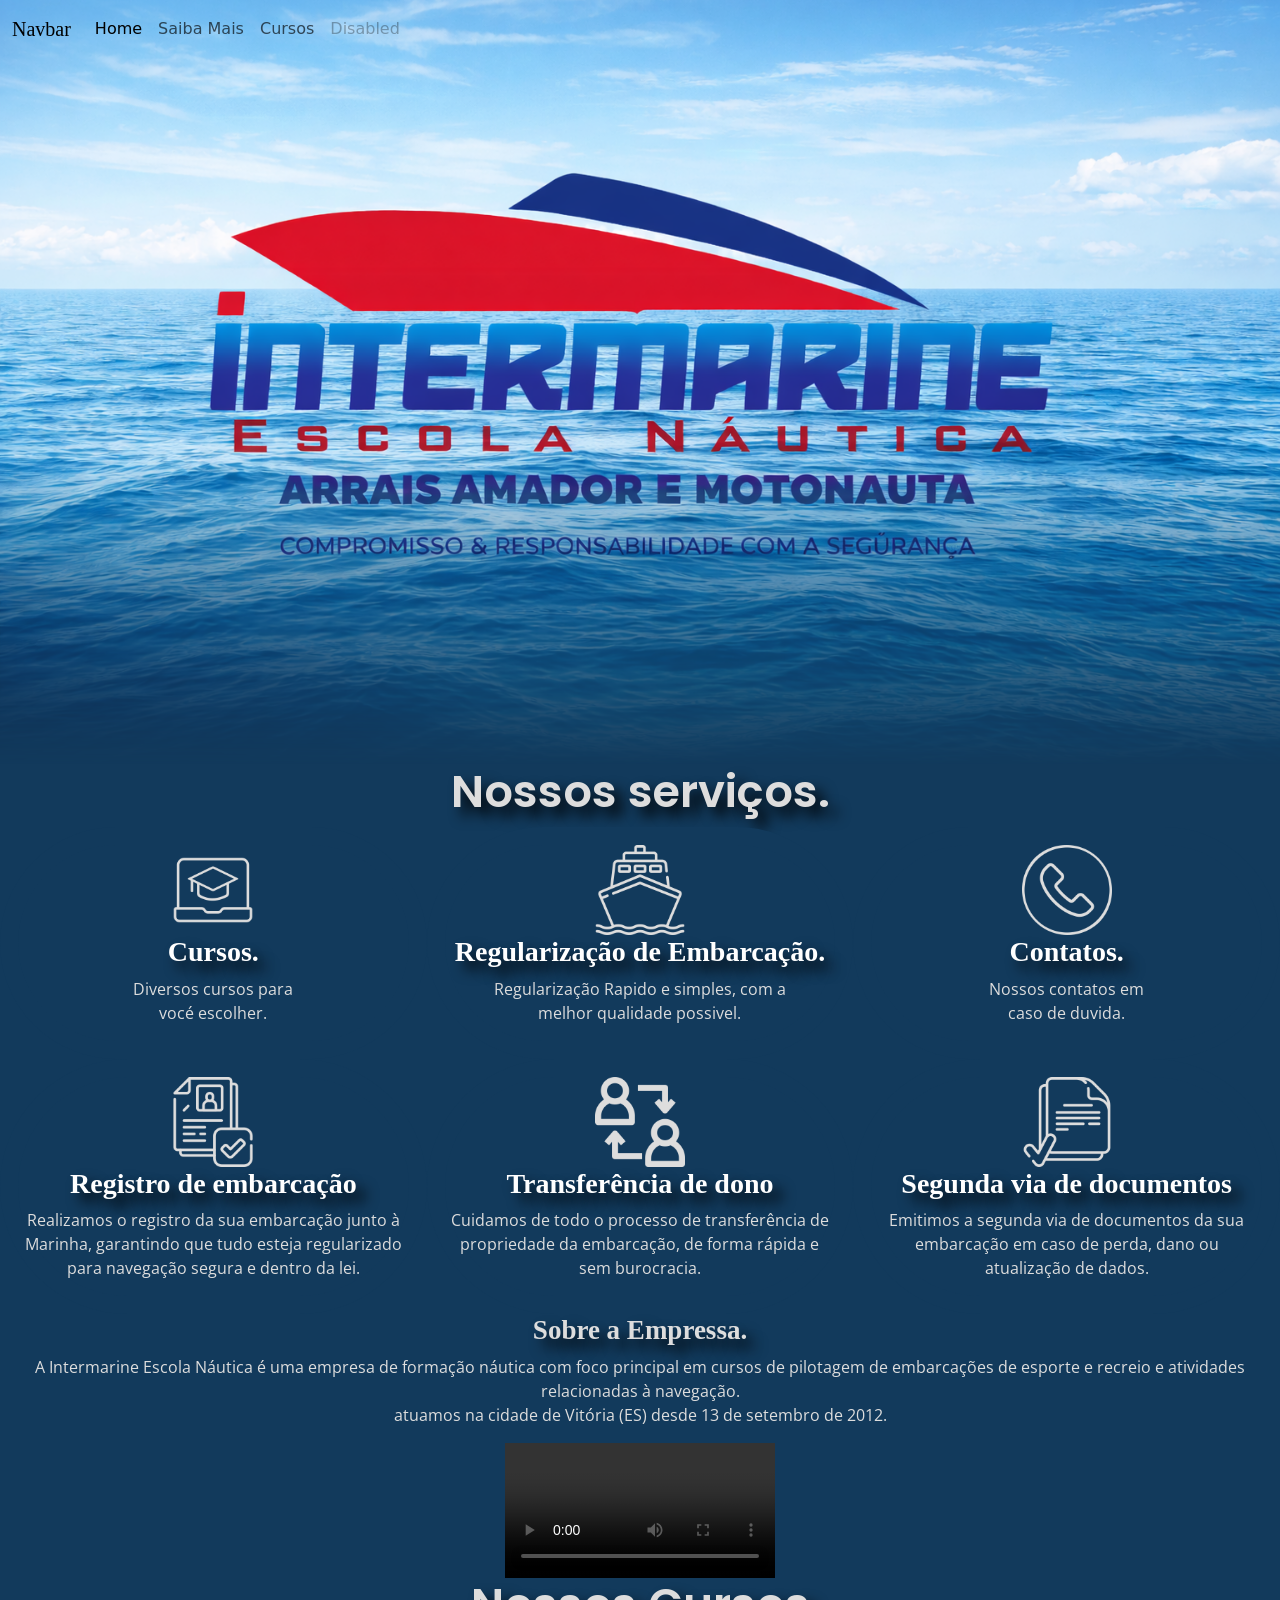
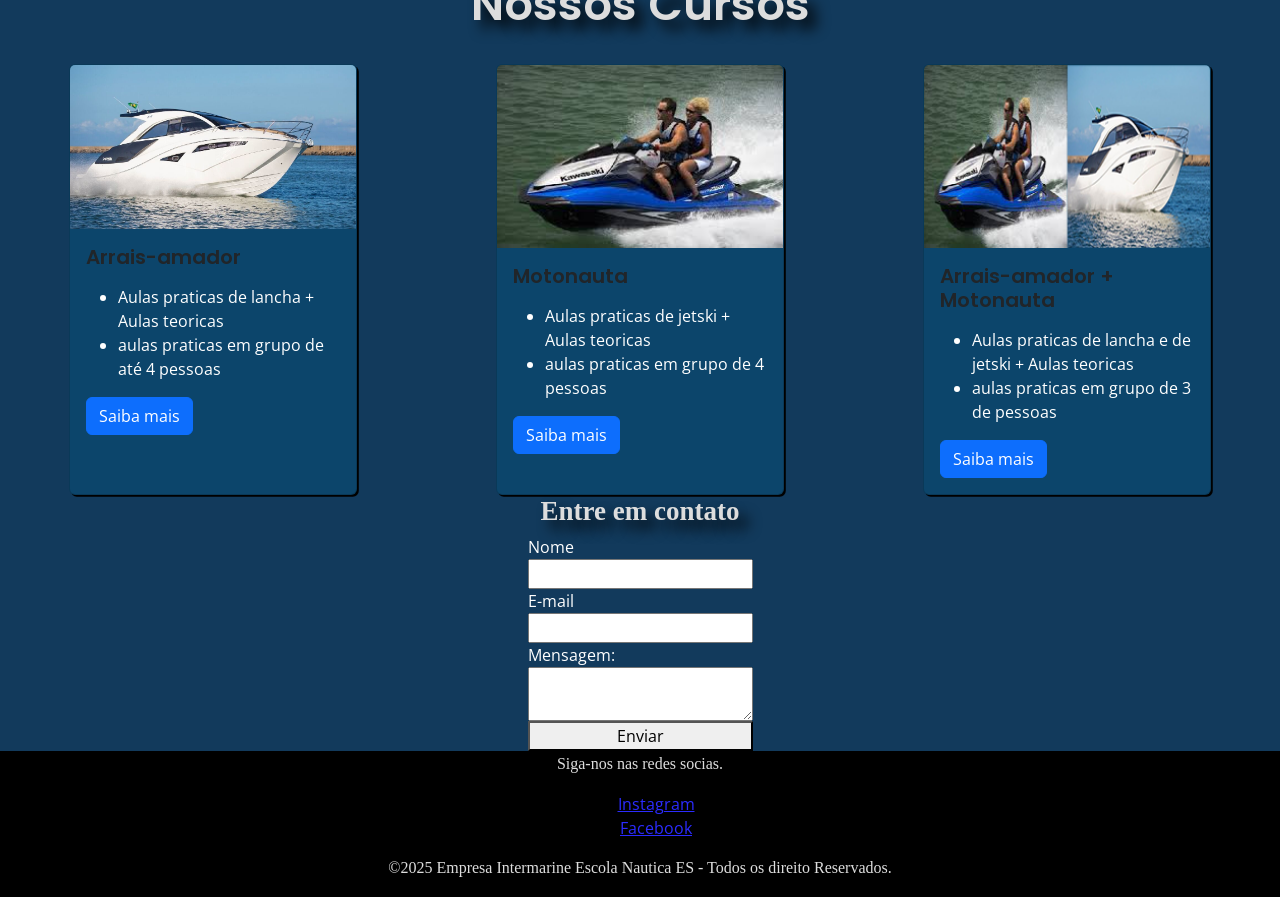
<file: index.html>
<!doctype html> 
<html lang="en">
  <head>
    <link href="https://cdn.jsdelivr.net/npm/bootstrap@5.3.8/dist/css/bootstrap.min.css" rel="stylesheet" integrity="sha384-sRIl4kxILFvY47J16cr9ZwB07vP4J8+LH7qKQnuqkuIAvNWLzeN8tE5YBujZqJLB" crossorigin="anonymous">
    <link
      href="https://fonts.googleapis.com/css2?family=Anton&display=swap"
      rel="stylesheet"
    />
    <link href="https://fonts.googleapis.com/css2?family=Poppins:wght@400;600&family=Open+Sans:wght@400;500&display=swap" rel="stylesheet"> 
    <link rel="stylesheet" href="css/style.css" />
    <meta charset="UTF-8" />
    <meta name="viewport" content="width=device-width, initial-scale=1.0" />
    <title>Document</title>
  </head>
  <script src="https://cdn.jsdelivr.net/npm/bootstrap@5.3.8/dist/js/bootstrap.bundle.min.js" integrity="sha384-FKyoEForCGlyvwx9Hj09JcYn3nv7wiPVlz7YYwJrWVcXK/BmnVDxM+D2scQbITxI" crossorigin="anonymous"></script>
  <body>
<nav class="navbar navbar-expand-lg bg-body-tertiary">
  <div class="container-fluid">
    <a class="navbar-brand" href="#">Navbar</a>
    <button class="navbar-toggler" type="button" data-bs-toggle="collapse" data-bs-target="#navbarNav" aria-controls="navbarNav" aria-expanded="false" aria-label="Toggle navigation">
      <span class="navbar-toggler-icon"></span>
    </button>
    <div class="collapse navbar-collapse" id="navbarNav">
      <ul class="navbar-nav">
        <li class="nav-item">
          <a class="nav-link active" aria-current="page" href="#">Home</a>
        </li>
        <li class="nav-item">
          <a class="nav-link" href="#">Saiba Mais</a>
        </li>
        <li class="nav-item">
          <a class="nav-link" href="#">Cursos</a>
        </li>
        <li class="nav-item">
          <a class="nav-link disabled" aria-disabled="true">Disabled</a>
        </li>
      </ul>
    </div>
  </div>
</nav>
  </body>
  <h1>Nossos serviços.</h1>
</html>
<section class="Opções">
  <div class="Card">
    <img src="fotos/curso-online.png" alt="Icone" ; />
    <h3>Cursos.</h3>
    <p>
      Diversos cursos para <br />
      vocé escolher.
    </p>
  </div>
  <div class="Card">
    <img src="fotos/navio (3).png" alt="Icone2" />
    <h3>Regularização de Embarcação.</h3>
    <p>
      Regularização Rapido e simples, com a <br />
      melhor qualidade possivel.
    </p>
  </div>
  <div class="Card">
    <img src="fotos/chamada-telefonica.png" alt="Icone3" />
    <h3>Contatos.</h3>
    <p>
      Nossos contatos em <br />
      caso de duvida.
    </p>
    </div>
     <div class="Card">
      <img src="fotos/registrado.png" alt="Icone4">
      <h3>Registro de embarcação</h3>
      <p>Realizamos o registro da sua embarcação junto à Marinha, garantindo que tudo esteja regularizado para navegação segura e dentro da lei.</p>
    </div>
    <div class="Card">
      <img src="fotos/transferencia-de-dados.png" alt="">
      <h3>Transferência de dono</h3>
      <p>Cuidamos de todo o processo de transferência de propriedade da embarcação, de forma rápida e sem burocracia.</p>
    </div>
    <div class="Card">
      <img src="fotos/documento.png  " alt="">
      <h3>Segunda via de documentos</h3>
      <p>Emitimos a segunda via de documentos da sua embarcação em caso de perda, dano ou atualização de dados.</p>
    </div>
  </div>
</section>
<div class="Sobre">
<h2>Sobre a Empressa.</h2>
<p>
  A Intermarine Escola Náutica é uma empresa de formação náutica com foco
  principal em cursos de pilotagem de embarcações de esporte e recreio e
  atividades relacionadas à navegação. <br />
  atuamos na cidade de Vitória (ES) desde 13 de setembro de 2012.
</p>
<div class="container">
<video controls>
  <source src="videos/WhatsApp Video 2026-03-19 at 10.35.42.mp4" type="video/mp4">
  <track
  src="videos/WhatsApp Video 2026-03-19 at 10.35.42.vtt" 
  kind="subtitles" 
  srclang="pt" 
  label="Português" 
  default>
</video>
</div>
<h1>Nossos Cursos</h1>
<br>
    <section class="cursos">
    <div class="card" style="width: 18rem;">
  <img src="fotos/arrais-amador.jpg" class="card-img-top" alt="...">
  <div class="card-body">
    <h5 class="card-title">Arrais-amador</h5>
    <p class="card-text">
      <ul>
      <li>Aulas praticas de lancha + Aulas teoricas</li>
      <li>aulas praticas em grupo de até 4 pessoas</li>
    </ul>
  </p>
    <a href="#" class="btn btn-primary">Saiba mais</a>
  </div>
</div>
<div class="card" style="width: 18rem;">
  <img src="fotos/images.jpg" class="card-img-top" alt="...">
  <div class="card-body">
    <h5 class="card-title">Motonauta</h5>
    <p class="card-text">
    <ul>
      <li>Aulas praticas de jetski + Aulas teoricas</li>
      <li>aulas praticas em grupo de 4 pessoas</li>
    </ul>
  </p>
    <a href="#" class="btn btn-primary">Saiba mais</a>
  </div>
</div>
    <div class="card" style="width: 18rem;">
  <img src="fotos/images.png"class="card-img-top" alt="...">
  <div class="card-body">
    <h5 class="card-title">Arrais-amador + Motonauta</h5>
    <p class="card-text"> 
     <ul>
      <li>Aulas praticas de lancha e de jetski + Aulas teoricas</li>
      <li>aulas praticas em grupo de 3 de pessoas</li>
    </ul>
  </p>
    <a href="#" class="btn btn-primary">Saiba mais</a>
  </div>
</div>
</section>
  <section id="Contato">  
    <h2>Entre em contato</h2>
    <form>
      <label for="nome">Nome</label>
      <input type="text" id="nome" name="nome" required>

      <label for="email">E-mail</label>
      <input type="email" id="email" name="email" required>

      <label for="mensagem">Mensagem:</label>
      <textarea name="mensagem" id="mensagem" required></textarea>

      <button type="submit">Enviar</button>
    </form>
  </section>
<footer>
  <p>Siga-nos nas redes socias.</p>
  <ul>
    <li>
      <a href="https://www.instagram.com/intermarinenautica/">Instagram</a>
    </li>
    <li>
      <a href="https://www.facebook.com/IntermarineEscolaNautica/">Facebook</a>
    </li>
  </ul>
  <p>
    &copy;2025 Empresa Intermarine Escola Nautica ES - Todos os direito
    Reservados.
  </p>
</footer>
</file>
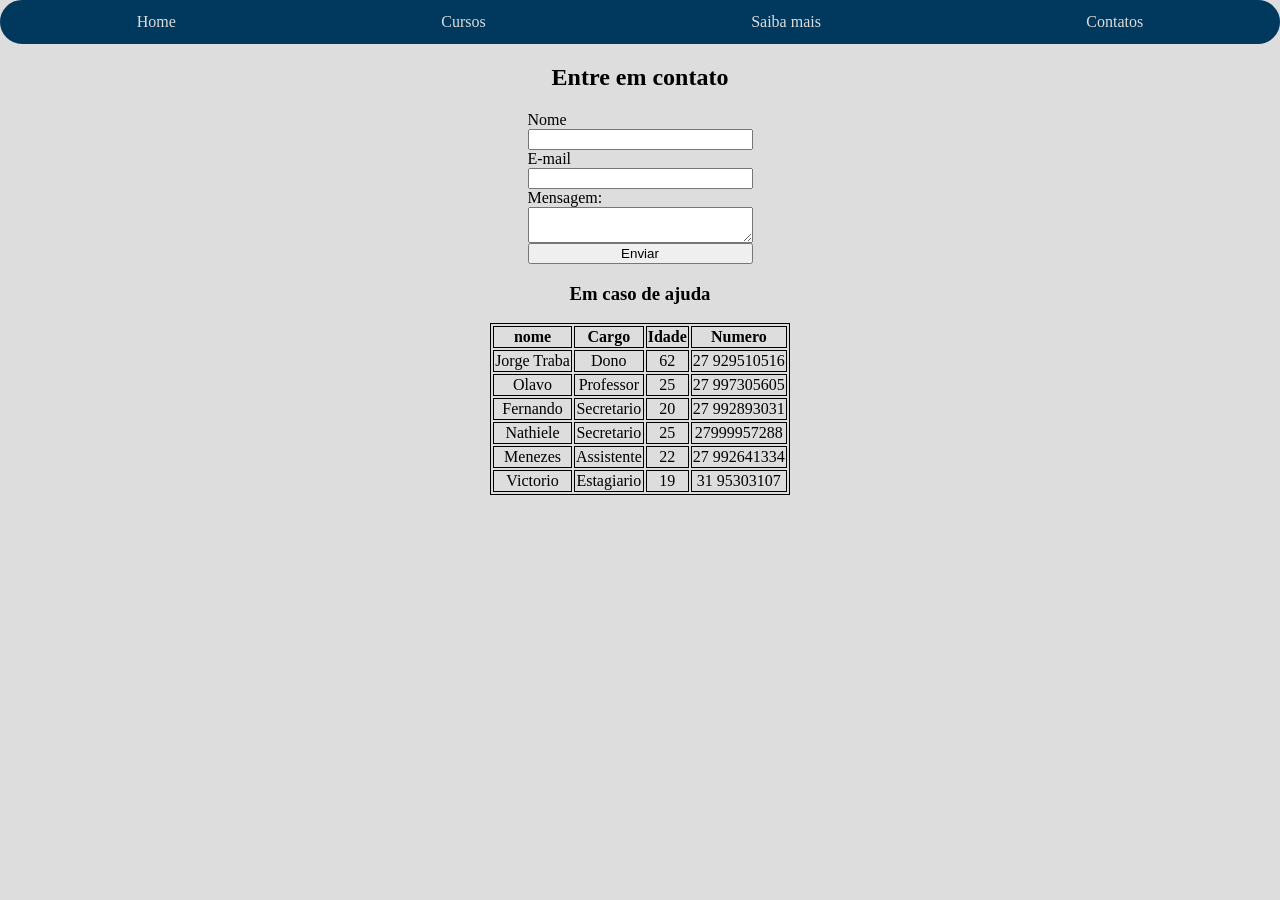
<file: html/Contatos.html>
<!doctype html>
<html lang="en">
  <head>
    <link rel="stylesheet" href="../css/Contatos.css" />
    <meta charset="UTF-8" />
    <meta name="viewport" content="width=device-width, initial-scale=1.0" />
    <title>Document</title>
  </head>
  <body>
    <nav>
      <ul class="Menu">
        <a href="Home.html"><li>Home</li></a>
        <a href="Cursos.html"><li>Cursos</li></a>
        <a href="Saiba.html"><li>Saiba mais</li></a>
        <a href="Contatos.html"><li>Contatos</li></a>
      </ul>
    </nav>
  </body>
  <section id="Contato">
    <h2>Entre em contato</h2>
    <form>
      <label for="nome">Nome</label>
      <input type="text" id="nome" name="nome" required />

      <label for="email">E-mail</label>
      <input type="email" id="email" name="email" required />

      <label for="mensagem">Mensagem:</label>
      <textarea name="mensagem" id="mensagem" required></textarea>

      <button type="submit">Enviar</button>
    </form>
  </section>
  <h3>Em caso de ajuda</h3>
  <table>
    <thead>
      <tr>
        <th>nome</th>
        <th>Cargo</th>
        <th>Idade</th>
        <th>Numero</th>
      </tr>
    </thead>
    <tbody>
      <tr>
        <td>Jorge Traba</td>
        <td>Dono</td>
        <td>62</td>
        <td>27 929510516</td>
      </tr>
      <tr>
        <td>Olavo</td>
        <td>Professor</td>
        <td>25</td>
        <td>27 997305605</td>
      </tr>
      <tr>
        <td>Fernando</td>
        <td>Secretario</td>
        <td>20</td>
        <td>27 992893031</td>
      </tr>
      <tr>
        <td>Nathiele</td>
        <td>Secretario</td>
        <td>25</td>
        <td>27999957288</td>
      </tr>
      <tr>
        <td>Menezes</td>
        <td>Assistente</td>
        <td>22</td>
        <td>27 992641334</td>
      </tr>
      <tr>
        <td>Victorio</td>
        <td>Estagiario</td>
        <td>19</td>
        <td>31 95303107</td>
      </tr>
    </tbody>
  </table>
</html>
</file>
<file: css/style.css>
.navbar{
  background:
  url(../fotos/oi.png) center/cover no-repeat;
  height: 85vh;
  font-family: cursive;
  margin: 0vh;
  justify-content: space-around;
  display: flex;
  background-color: #00385e;
  -webkit-mask-image: linear-gradient(to bottom, black 88%, transparent 100%);
  mask-image: linear-gradient(to bottom, black 60%, transparent 100%);
  -webkit-mask-size: 100% 100%;
  mask-size: 100% 100%;
  -webkit-mask-repeat: no-repeat;
  mask-repeat: no-repeat;
}
.container-fluid{
 top:1vh;
 position: fixed;
}
nav ul {
  font-family:
    system-ui,
    -apple-system,
    BlinkMacSystemFont,
    "Segoe UI",
    Roboto,
    Oxygen,
    Ubuntu,
    Cantarell,
    "Open Sans",
    "Helvetica Neue",
    sans-serif;
  color: #000000;
}
body {
    font-family: 'Open Sans', sans-serif;
    background-color: #123A5C;
    color: #FFFFFF;
}
.Foto1 {
  height: 72vh;
  width: 201.5vh;
}
a {
  text-align: center;
  text-decoration: none;
  color: inherit;
}
h1 {
  font-family: cursive;
  font-size: 5vh;
  color: #ddd;
  text-align: center;
  text-shadow: 1vh 1vh 1.5vh rgba(0, 0, 0, 8);
}
.Sobre h2 {
  text-shadow: 1vh 1vh 1.5vh rgba(0, 0, 0, 8);
  text-align: center;
  font-size: 3vh;
  font-family: cursive;
  color: #ddd;
}
.Sobre p {
  text-align: center;
  color: #ddd;
}
.Opções {
  text-align: center;
  display: grid;
  grid-template-columns: repeat(3, 1fr);
}
.Card img {
  position: inherit;
  width: 10vh;
  height: 10vh;
}
.Card {
  place-items: center;
  position: relative;
  text-align: center;
  display: grid;
  background-color: #123A5C;
  border: 2vh solid #123A5C;
  border-radius: 50vh;
}
.Card h3 {
  text-shadow: 1vh 1vh 1.5vh rgba(0, 0, 0, 8);
  position: relative;
  align-items: center;
  color: #ffffff;
  font-family: "Times New Roman", Times, serif;
}
.Card p {
  color: #ddd;
}
footer {
  align-content: end;
  padding: 0.1vh;
  text-align: center;
  color: white;
  background-color: black;
}
footer li {
  text-align: center;
  text-decoration: underline;
  color: #2b2bff;
  font-style: normal;
  list-style: none;
}
footer p {
  font-family: "Times New Roman", Times, serif;
}
form {
  display: flex;
  flex-direction: column;
  max-width: 25vh;
  margin: auto;
}
#Contato h2 {
  border-radius: 1vh;
  color: #ddd;
  text-align: center;
}
.container {
  justify-content: center;
  display: flex;
}
video {
  justify-items: center;
  height: auto;
  width: 30vh;
}
track {
  text-align: center;
}
.cursos{
  justify-items: center;
  display: grid;
  grid-template-columns: repeat(3, 1fr);
}
.card{
  background-color: #0c456b;
  box-shadow: 0.2vh 0.2vh rgb(0, 0, 0);
}
.cursos ul{
  color: #ffffff;
}
p {
    color: #C9D6DF;
}
h1, h2, h3, h4, h5 {
    font-family: 'Poppins', sans-serif;
    font-weight: 600;
}
</file>
<file: css/Contatos.css>
.Menu {
  font-family: cursive;
  border-radius: 50vh;
  font-family: cursive;
  margin: 0vh;
  list-style: none;
  padding: 1vh 0;
  justify-content: space-around;
  display: flex;
  border: 0.5vh solid #00385e;
  background-color: #00385e;
}
body {
  background-color: #ddd;
  margin: 0vh;
}
nav ul{
  color: #ddd;
}
a{
  text-align: center;
  color: inherit;
  text-decoration: none;
}
form{
  display: flex;
  flex-direction: column;
  max-width: 25vh;
  margin: auto;
}
h2{
  font-family: cursive;
  text-align: center;
} 
table{
  margin: auto;
}
table, th, td{
  text-align: center;
 border: 0.1vh solid #000;
 justify-content: center;
}
h3{
  font-family: cursive;
  text-align: center;
}
video{
  display: flex;
  height: 10vh;
  width: 10vh;
}
</file>
